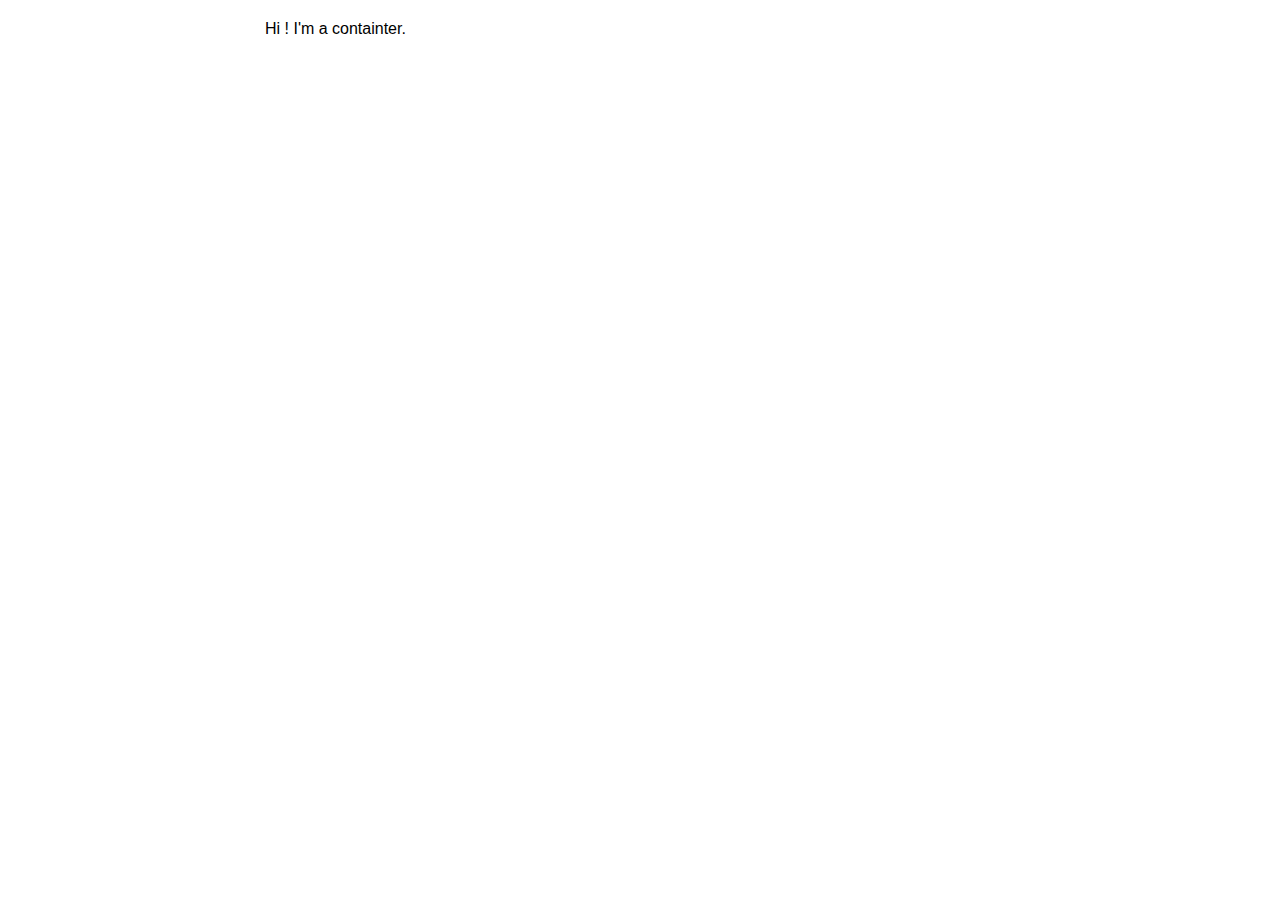
<file: index.html>
<!DOCTYPE html>
<html>
<head>
    <title>Daniel Garnier-Moiroux - CV</title>
    <link rel="stylesheet" type="text/css" href="custom.css">
    <meta name="description" content="French software engineer, masters degree from Mines Paristech, DIY-er, explorer, interested in new tech" />
    <meta charset="UTF-8">
    <meta name="viewport" content="width=device-width, initial-scale=1">
</head>
<body>

<div id="container">
    Hi ! I'm a containter.
</div>

</body>
</html>
</file>
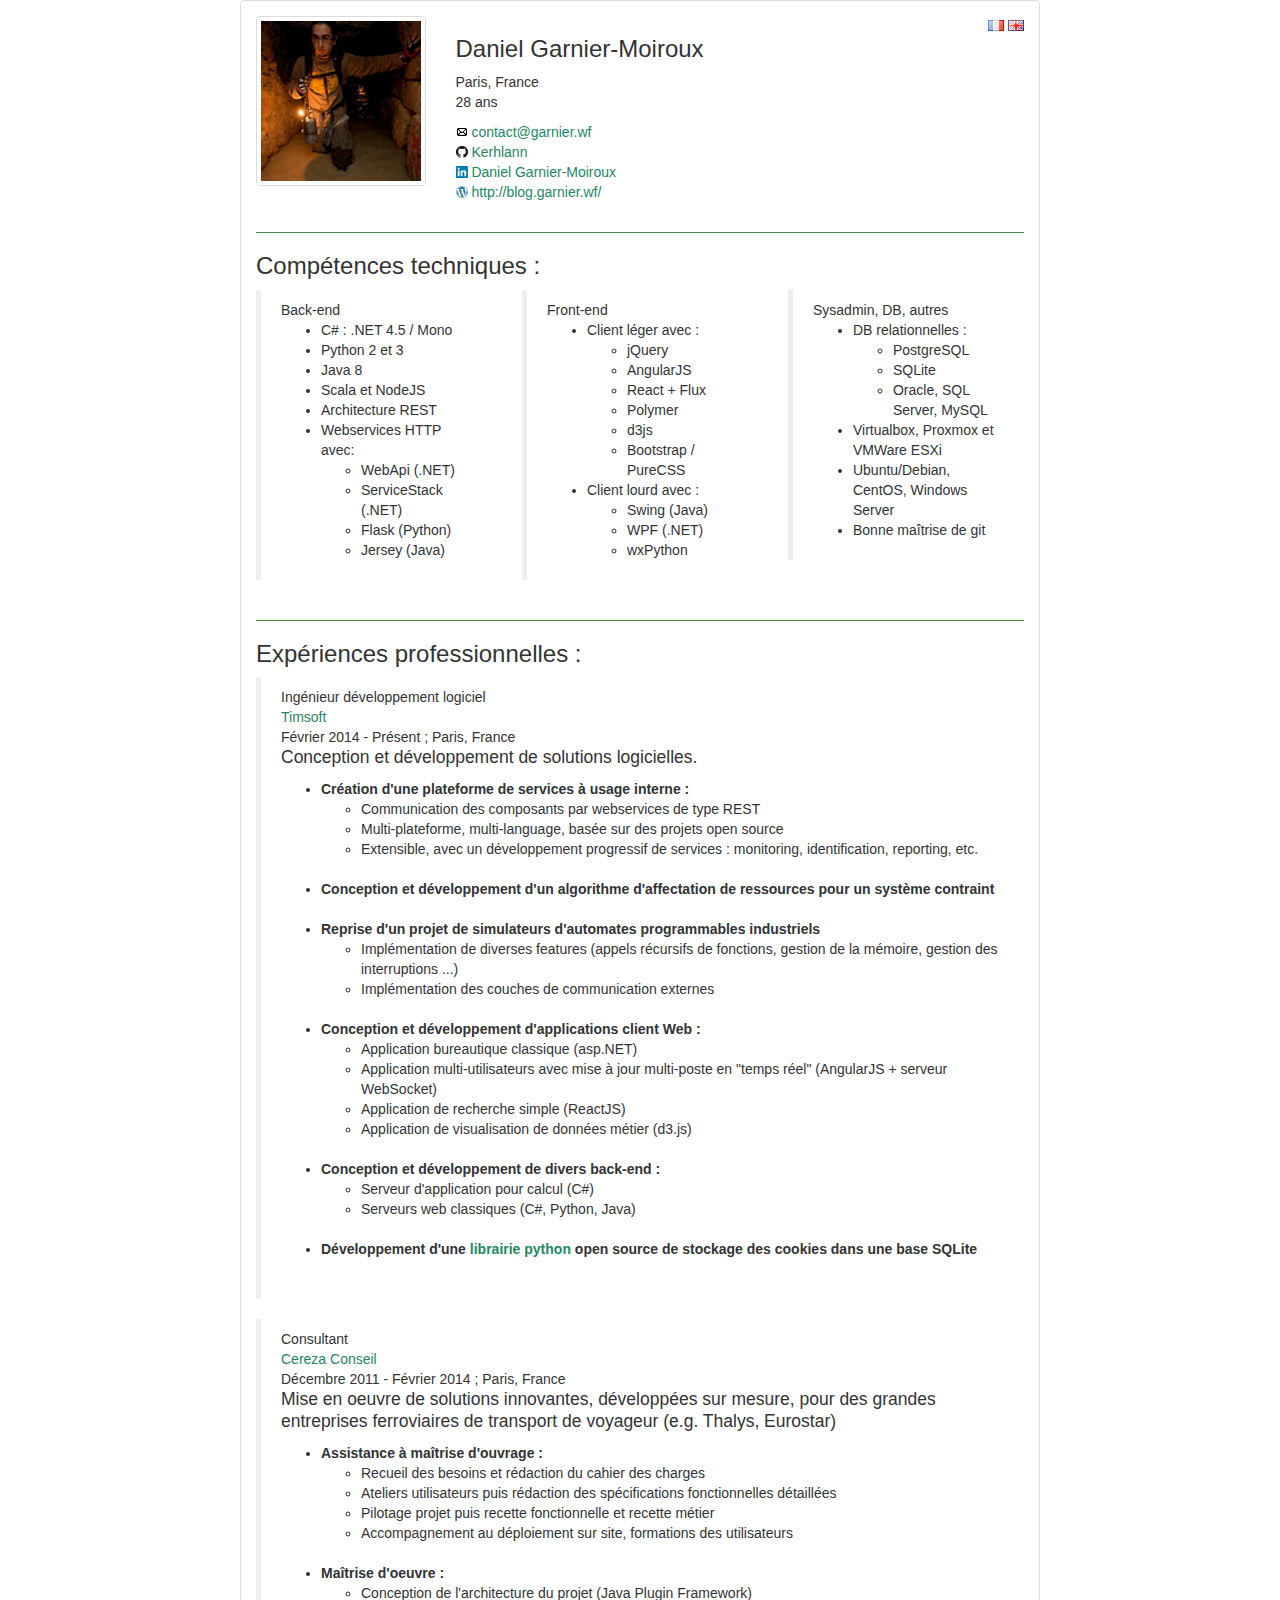
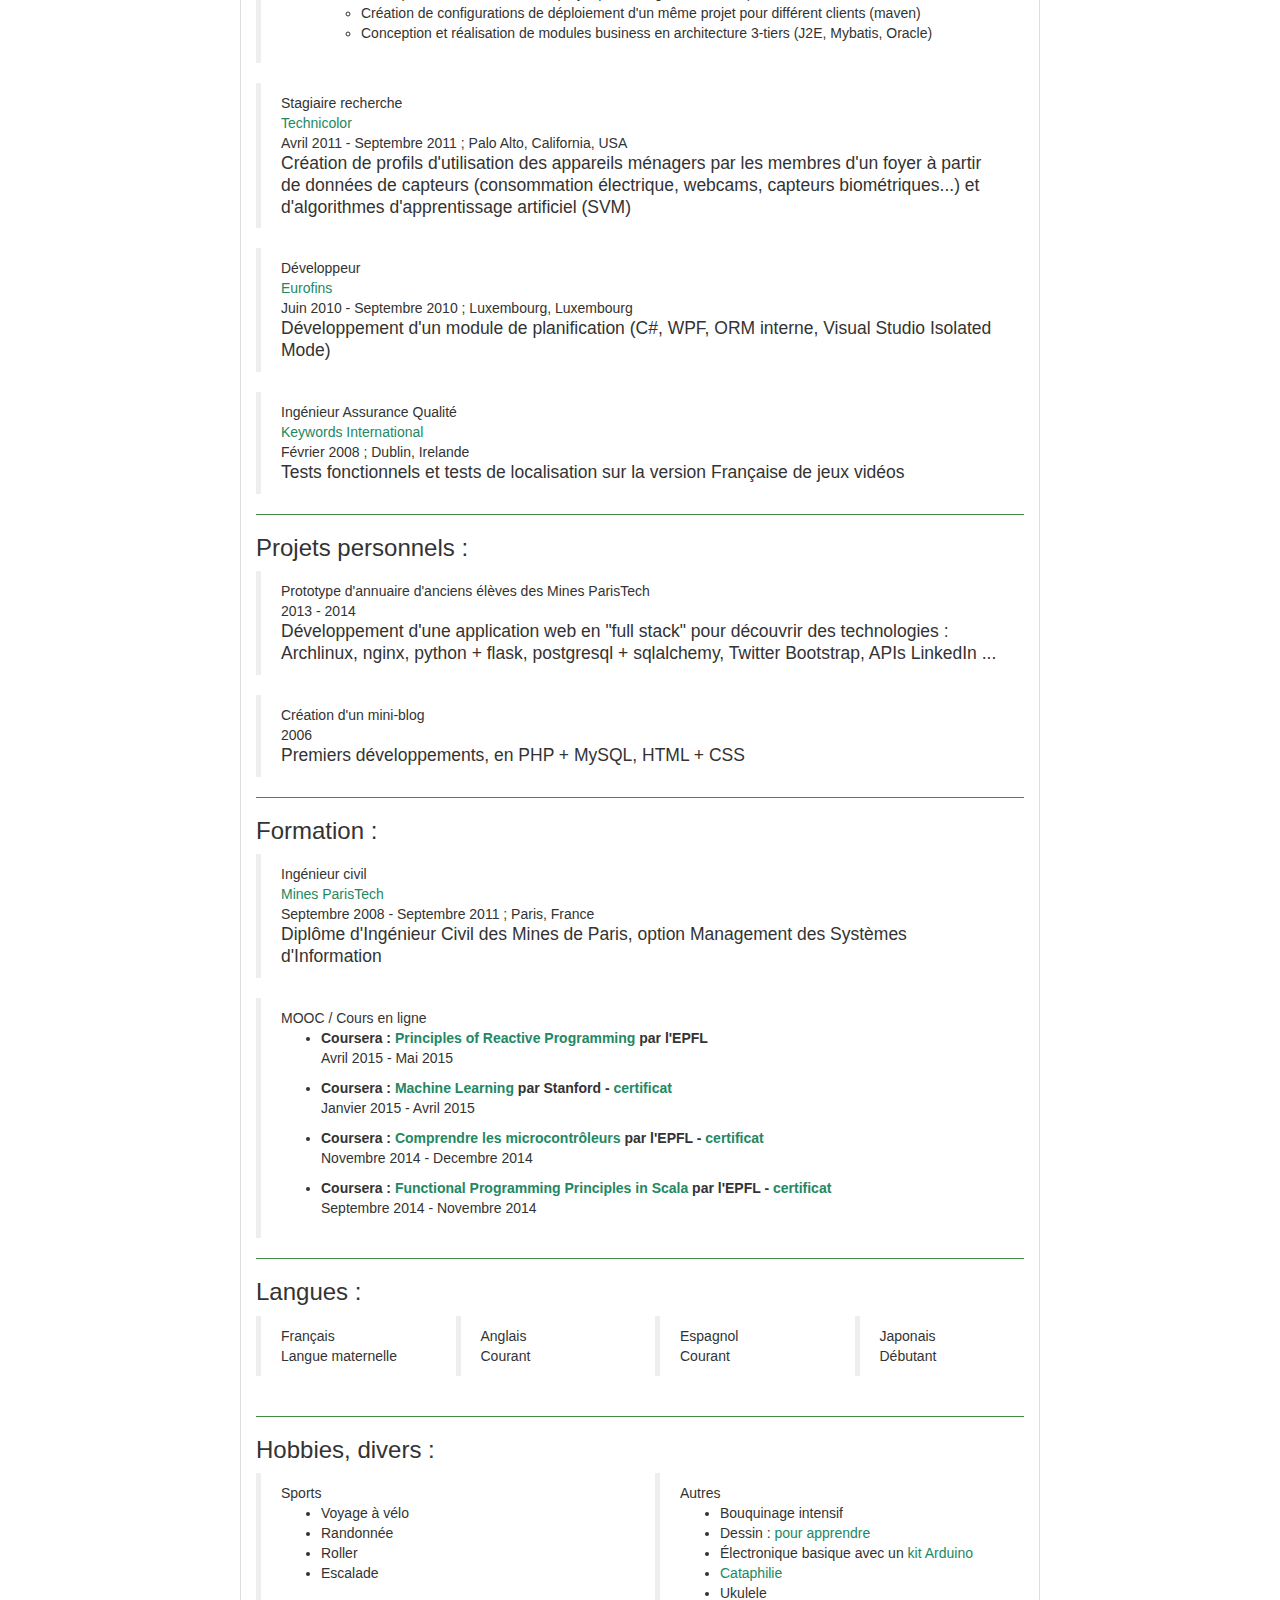
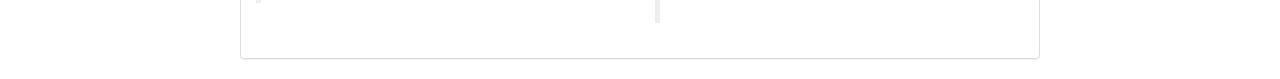
<file: index_fr.html>
<!DOCTYPE html>
<html>
<head>
    <title>Daniel Garnier-Moiroux - CV</title>
	<link rel="stylesheet" type="text/css" href="bootstrap.min.css">
	<link rel="stylesheet" type="text/css" href="custom.css">
	<meta name="description" content="Ing&eacute;nieur des Mines sp&eacute;cialis&eacute; en g&eacute;nie logiciel, int&eacute;ress&eacute; par les architectures orient&eacute;es service; explorateur, hacker et bricoleur." />
    <meta charset="UTF-8">
    <meta name="viewport" content="width=device-width, initial-scale=1">
</head>
<body>

<div class="container">
	<div class="row">
		<div class="col-lg-8 col-lg-offset-2 panel custom-border-panel">
            <div class="row">
                <div class="col-lg-3">
                    <a href="#" class="thumbnail img-thumbnail">
                        <img src="photo_dgm.png" alt="">
                    </a>
                </div>
			   <div class="col-lg-8">
                    <h3>Daniel Garnier-Moiroux</h3>
                    <p>
                        Paris, France<br />
                        28 ans
                    </p>
					<p>
						<a href="mailto:contact@garnier.wf"><img src="mail.png" title="Mail" alt="Mail" style="margin-bottom:3px;" /> contact@garnier.wf</a><br>
						<a href="https://github.com/Kehrlann" target="_blank"><img src="github.png" title="GitHub" alt="GitHub" style="margin-bottom:3px;" /> Kerhlann</a><br>
						<a href="https://www.linkedin.com/in/garniermoiroux" target="_blank"><img src="linkedin.png" title="LinkedIn" alt="LinkedIn" style="margin-bottom:3px;" />  Daniel Garnier-Moiroux</a><br>
                        <a href="http://blog.garnier.wf" target="_blank"><img src="blog.png" title="Blog" alt="Blog" style="margin-bottom:3px;" />  http://blog.garnier.wf/</a>
					</p>
                </div>
                <div class="col-lg-1 text-center">
                    <a href="#"><img src="fr.png" title="French" alt="French" style="margin-bottom:3px;" /></a>
                    <a href="/"><img src="gb.png" title="English" alt="English" style="margin-bottom:3px;" /></a>
                </div>
            </div>

            <hr />
			<h3>Comp&eacute;tences techniques :</h3>
            <div class="row">
                <div class="col-lg-4">
                    <blockquote >
                        <div class="position">Back-end</div>
                        <div class="description">
                            <ul>
                                <li>C# : .NET 4.5 / Mono</li>
                                <li>Python 2 et 3</li>
                                <li>Java 8</li>
                                <li>Scala et NodeJS</li>
                                <li>Architecture REST</li>
                                <li>Webservices HTTP avec:
                                    <ul class="small-margin">
                                        <li>WebApi (.NET)</li>
                                        <li>ServiceStack (.NET)</li>
                                        <li>Flask (Python)</li>
                                        <li>Jersey (Java)</li>
                                    </ul>
                                </li>
                            </ul>
                        </div>
                    </blockquote>
                </div>
                <div class="col-lg-4">
                    <blockquote >
                        <div class="position">Front-end</div>
                        <div class="description">
                            <ul>
                                <li>Client léger avec :
                                    <ul class="small-margin">
                                        <li>jQuery</li>
                                        <li>AngularJS</li>
                                        <li>React + Flux</li>
                                        <li>Polymer</a>
                                        <li>d3js</li>
                                        <li>Bootstrap / PureCSS</li>
                                    </ul>
                                </li>
                                <li>Client lourd avec :
                                    <ul class="small-margin">
                                        <li>Swing (Java)</li>
                                        <li>WPF (.NET)</li>
                                        <li>wxPython</li>
                                    </ul>
                                </li>
                            </ul>
                        </div>
                    </blockquote>
                </div>
                <div class="col-lg-4">
                    <blockquote >
                        <div class="position">Sysadmin, DB, autres</div>
                        <div class="description">
                            <ul>
                                <li>DB relationnelles :
                                    <ul class="small-margin">
                                        <li>PostgreSQL</li>
                                        <li>SQLite</li>
                                        <li>Oracle, SQL Server, MySQL</li>
                                    </ul>
                                </li>
                                <li>Virtualbox, Proxmox et VMWare ESXi</li>
                                <li>Ubuntu/Debian, CentOS, Windows Server</li>
                                <li>Bonne maîtrise de git</li>
                            </ul>
                        </div>
                    </blockquote>
                </div>
            </div>


			<hr />
			<h3>Exp&eacute;riences professionnelles :</h3>

            <blockquote>
				<div class="position">Ing&eacute;nieur d&eacute;veloppement logiciel</div>
				<div class="company"><a href="http://www.timsoft.com/" target="_blank">Timsoft</a></div>
				<div class="subtext">F&eacute;vrier 2014 - Pr&eacute;sent ; Paris, France</div>
				<div class="description">
                    <p>Conception et d&eacute;veloppement de solutions logicielles.</p>
					<ul>
                        <li>
                            <b>Cr&eacute;ation d'une plateforme de services &agrave; usage interne :</b>
                            <ul>
                                <li>Communication des composants par webservices de type REST</li>
                                <li>Multi-plateforme, multi-language, bas&eacute;e sur des projets open source</li>
                                <li>Extensible, avec un d&eacute;veloppement progressif de services : monitoring, identification, reporting, etc.</li>
                            </ul>
                        </li>
                        <br>
                        <li>
                            <b>Conception et d&eacute;veloppement d'un algorithme d'affectation de ressources pour un syst&egrave;me contraint</b>
                        </li>
                        <br>
                        <li>
                            <b>Reprise d'un projet de simulateurs d'automates programmables industriels</b>
                            <ul>
                                <li>Implémentation de diverses features (appels récursifs de fonctions, gestion de la mémoire, gestion des interruptions ...)</li>
                                <li>Implémentation des couches de communication externes</li>
                            </ul>
                        </li>
                        <br>
                        <li>
                            <b>Conception et d&eacute;veloppement d'applications client Web :</b>
                            <ul>
                                <li>Application bureautique classique (asp.NET)</li>
                                <li>Application multi-utilisateurs avec mise &agrave; jour multi-poste en "temps r&eacute;el" (AngularJS + serveur WebSocket)</li>
                                <li>Application de recherche simple (ReactJS)</li>
                                <li>Application de visualisation de données métier (d3.js)</li>
                            </ul>
                        </li>
                        <br>
                        <li>
                            <b>Conception et d&eacute;veloppement de divers back-end :</b>
                            <ul>
                                <li>Serveur d'application pour calcul (C#)</li>
                                <li>Serveurs web classiques (C#, Python, Java)</li>
                            </ul>
                        </li>
                        <br>
                        <li>
                            <b>D&eacute;veloppement d'une <a href="https://github.com/timsoft-oss/sqlitecookiejar" target="_blank">librairie python</a> open source de stockage des cookies dans une base SQLite</b>
                        </li>
                        <br />

					</ul>
				</div>
			</blockquote>

			<blockquote>
				<div class="position">Consultant</div>
				<div class="company"><a href="http://www.cereza.fr/" target="_blank">Cereza Conseil</a></div>
				<div class="subtext">D&eacute;cembre 2011 - F&eacute;vrier 2014 ; Paris, France</div>
				<div class="description">
                    <p>Mise en oeuvre de solutions innovantes, d&eacute;velopp&eacute;es sur mesure, pour des grandes entreprises ferroviaires de transport de voyageur (e.g. Thalys, Eurostar)</p>
					<ul>
                        <li>
                            <b>Assistance &agrave; ma&icirc;trise d'ouvrage :</b>
                            <ul>
                                <li>Recueil des besoins et r&eacute;daction du cahier des charges</li>
                                <li>Ateliers utilisateurs puis r&eacute;daction des sp&eacute;cifications fonctionnelles d&eacute;taill&eacute;es</li>
                                <li>Pilotage projet puis recette fonctionnelle et recette m&eacute;tier</li>
                                <li>Accompagnement au d&eacute;ploiement sur site, formations des utilisateurs</li>
                            </ul>
                        </li>
                        <br />
                        <li>
                            <b>Ma&icirc;trise d'oeuvre :</b>
                                <ul>
                                    <li>Conception de l'architecture du projet (Java Plugin Framework)</li>
                                    <li>Cr&eacute;ation de configurations de d&eacute;ploiement d'un m&ecirc;me projet pour diff&eacute;rent clients (maven)</li>
                                    <li>Conception et r&eacute;alisation de modules business en architecture 3-tiers (J2E, Mybatis, Oracle)</li>
                                </ul>
                        </li>
					</ul>
				</div>
			</blockquote>
			<blockquote>
				<div class="position">Stagiaire recherche</div>
				<div class="company"><a href="http://paloalto.thlab.net/" target="_blank">Technicolor</a></div>
				<div class="subtext">Avril 2011 - Septembre 2011 ; Palo Alto,  California, USA</div>
				<div class="description">
                    <p>Cr&eacute;ation de profils d'utilisation des appareils m&eacute;nagers par les membres d'un foyer &agrave; partir de donn&eacute;es de capteurs (consommation &eacute;lectrique, webcams, capteurs biom&eacute;triques...) et d'algorithmes d'apprentissage artificiel (SVM)</p>
				</div>
			</blockquote>
			<blockquote>
				<div class="position">D&eacute;veloppeur</div>
				<div class="company"><a href="http://www.eurofins.com/fr.aspx" target="_blank">Eurofins</a></div>
				<div class="subtext">Juin 2010 - Septembre 2010 ; Luxembourg, Luxembourg</div>
				<div class="description">
                    <p>D&eacute;veloppement d'un module de planification (C#, WPF, ORM interne, Visual Studio Isolated Mode)</p>
				</div>
			</blockquote>
            <blockquote>
				<div class="position">Ing&eacute;nieur Assurance Qualit&eacute;</div>
				<div class="company"><a href="http://www.keywordsintl.com/fr" target="_blank">Keywords International</a></div>
				<div class="subtext">F&eacute;vrier 2008 ; Dublin, Irelande</div>
				<div class="description">
                    <p>Tests fonctionnels et tests de localisation sur la version Fran&ccedil;aise de jeux vid&eacute;os</p>
				</div>
			</blockquote>

            <hr />
			<h3>Projets personnels :</h3>
            <blockquote>
				<div class="position">Prototype d'annuaire d'anciens élèves des Mines ParisTech</div>
				<div class="subtext">2013 - 2014</div>
				<div class="description">
                    <p>D&eacute;veloppement d'une application web en "full stack" pour d&eacute;couvrir des technologies : Archlinux, nginx, python + flask, postgresql + sqlalchemy, Twitter Bootstrap, APIs LinkedIn ...</p>
				</div>
            </blockquote>
            <blockquote>
                <div class="position">Cr&eacute;ation d'un mini-blog</div>
				<div class="subtext">2006</div>
				<div class="description">
                    <p>Premiers d&eacute;veloppements, en PHP + MySQL, HTML + CSS</p>
				</div>
			</blockquote>

			<hr />
			<h3>Formation :</h3>
            <blockquote>
                <div class="position">Ing&eacute;nieur civil</div>
                <div class="company"><a href="http://www.mines-paristech.fr/" target="_blank">Mines ParisTech</a></div>
				<div class="subtext">Septembre 2008 - Septembre 2011 ; Paris, France</div>
				<div class="description">
                    <p>Dipl&ocirc;me d'Ing&eacute;nieur Civil des Mines de Paris, option Management des Syst&egrave;mes d'Information</p>
				</div>
			</blockquote>


            <blockquote>
				<div class="position">MOOC / Cours en ligne</div>
                <ul>
                    <li>
                        <b>Coursera : <a href="https://www.coursera.org/course/reactive" target="_blank">Principles of Reactive Programming</a> par l'EPFL</b>
                        <div class="subtext">Avril 2015 - Mai 2015</div>
                    </li>
                </ul>
                <ul>
					<li>
						<b>Coursera : <a href="https://www.coursera.org/course/ml" target="_blank">Machine Learning</a> par Stanford - <a href="coursera_ml_dgm.pdf" target="_blank">certificat</a></b>
						<div class="subtext">Janvier 2015 - Avril 2015</div>
					</li>
				</ul>
				<ul>
					<li>
						<b>Coursera : <a href="https://www.coursera.org/course/microcontroleurs" target="_blank">Comprendre les microcontrôleurs</a> par l'EPFL - <a href="coursera_mc_dgm.pdf" target="_blank">certificat</a></b>
						<div class="subtext">Novembre 2014 - Decembre 2014</div>
					</li>
				</ul>
				<ul>
					<li>
						<b>Coursera : <a href="https://www.coursera.org/course/progfun" target="_blank">Functional Programming Principles in Scala</a> par l'EPFL - <a href="coursera_fp_dgm.pdf" target="_blank">certificat</a></b>
						<div class="subtext">Septembre 2014 - Novembre 2014</div>
					</li>
				</ul>
            </blockquote>

			<hr />
			<h3>Langues :</h3>
            <div class="row">
                <div class="col-lg-3">
                    <blockquote >
                        <div class="position">Fran&ccedil;ais</div>
                        <div class="description">
                            Langue maternelle
                        </div>
                    </blockquote>
                </div>
                <div class="col-lg-3">
                    <blockquote >
                        <div class="position">Anglais</div>
                        <div class="description">
                            Courant
                        </div>
                    </blockquote>
                </div>
                <div class="col-lg-3">
                    <blockquote >
                        <div class="position">Espagnol</div>
                        <div class="description">
                            Courant
                        </div>
                    </blockquote>
                </div>
                <div class="col-lg-3">
                    <blockquote >
                        <div class="position">Japonais</div>
                        <div class="description">
                            D&eacute;butant
                        </div>
                    </blockquote>
                </div>
            </div>

			<hr />
			<h3>Hobbies, divers :</h3>
            <div class="row">
                <div class="col-lg-6">
                    <blockquote >
                        <div class="position">Sports</div>
                        <div class="description">
                            <ul>
                                <li>Voyage &agrave; v&eacute;lo</li>
                                <li>Randonn&eacute;e</li>
                                <li>Roller</li>
                                <li>Escalade</li>
                            </ul>
                        </div>
                    </blockquote>
                </div>
                <div class="col-lg-6">
                    <blockquote >
                        <div class="position">Autres</div>
                        <div class="description">
                            <ul>
                                <li>Bouquinage intensif</li>
                                <li>Dessin : <a href="http://www.amazon.fr/gp/product/1585429201" target="_blank">pour apprendre</a></li>
                                <li>&Eacute;lectronique basique avec un <a href="http://arduino.cc/en/Main/ArduinoStarterKit" target="_blank">kit Arduino</a></li>
                                <li><a href="https://fr.wikipedia.org/wiki/Cataphilie" target="_blank">Cataphilie</a></li>
                                <li>Ukulele</li>
                            </ul>
                        </div>
                    </blockquote>
                </div>
            </div>


		</div><!-- //main content -->
	</div><!-- //row -->
</div> <!-- //container -->

</body>
</html>
</file>
<file: custom.css>
body {
    margin: 0;
    overflow-y: scroll;
    display: flex;
    flex-flow: column;
    align-items: stretch;
    font-family: Arial, "Helvetica Neue", Helvetica, sans-serif;
}

#container {
    margin: 20px 0;
}

hr {
    border-top-color:rgb(70, 136, 71);
    border-top-width:1px;
}

a {
    color: rgb(34, 136, 99);
}

a:hover {
    color: rgb(34, 174, 137);
    text-decoration:none;
}

@media(min-width: 768px) {
    body {
        align-items: center;
    }

    #container {
        width: 750px;
    }
}
</file>
